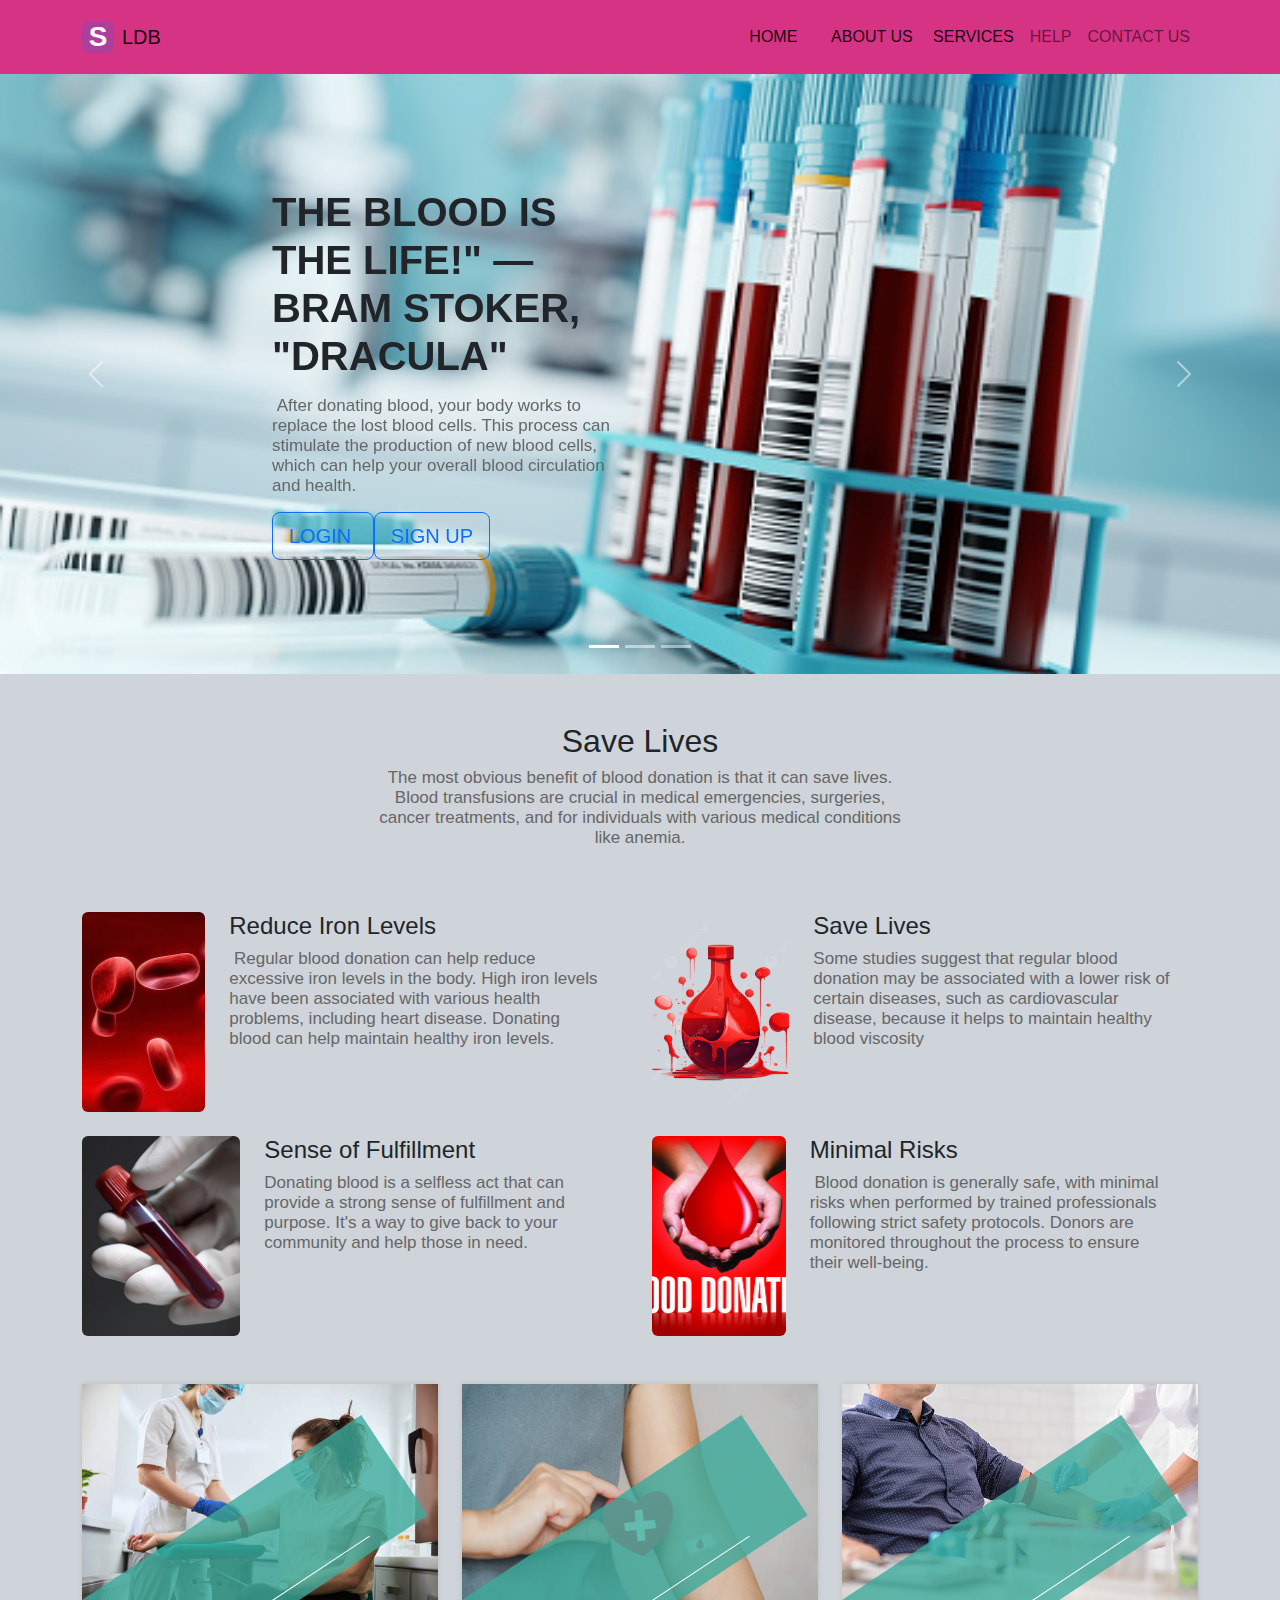
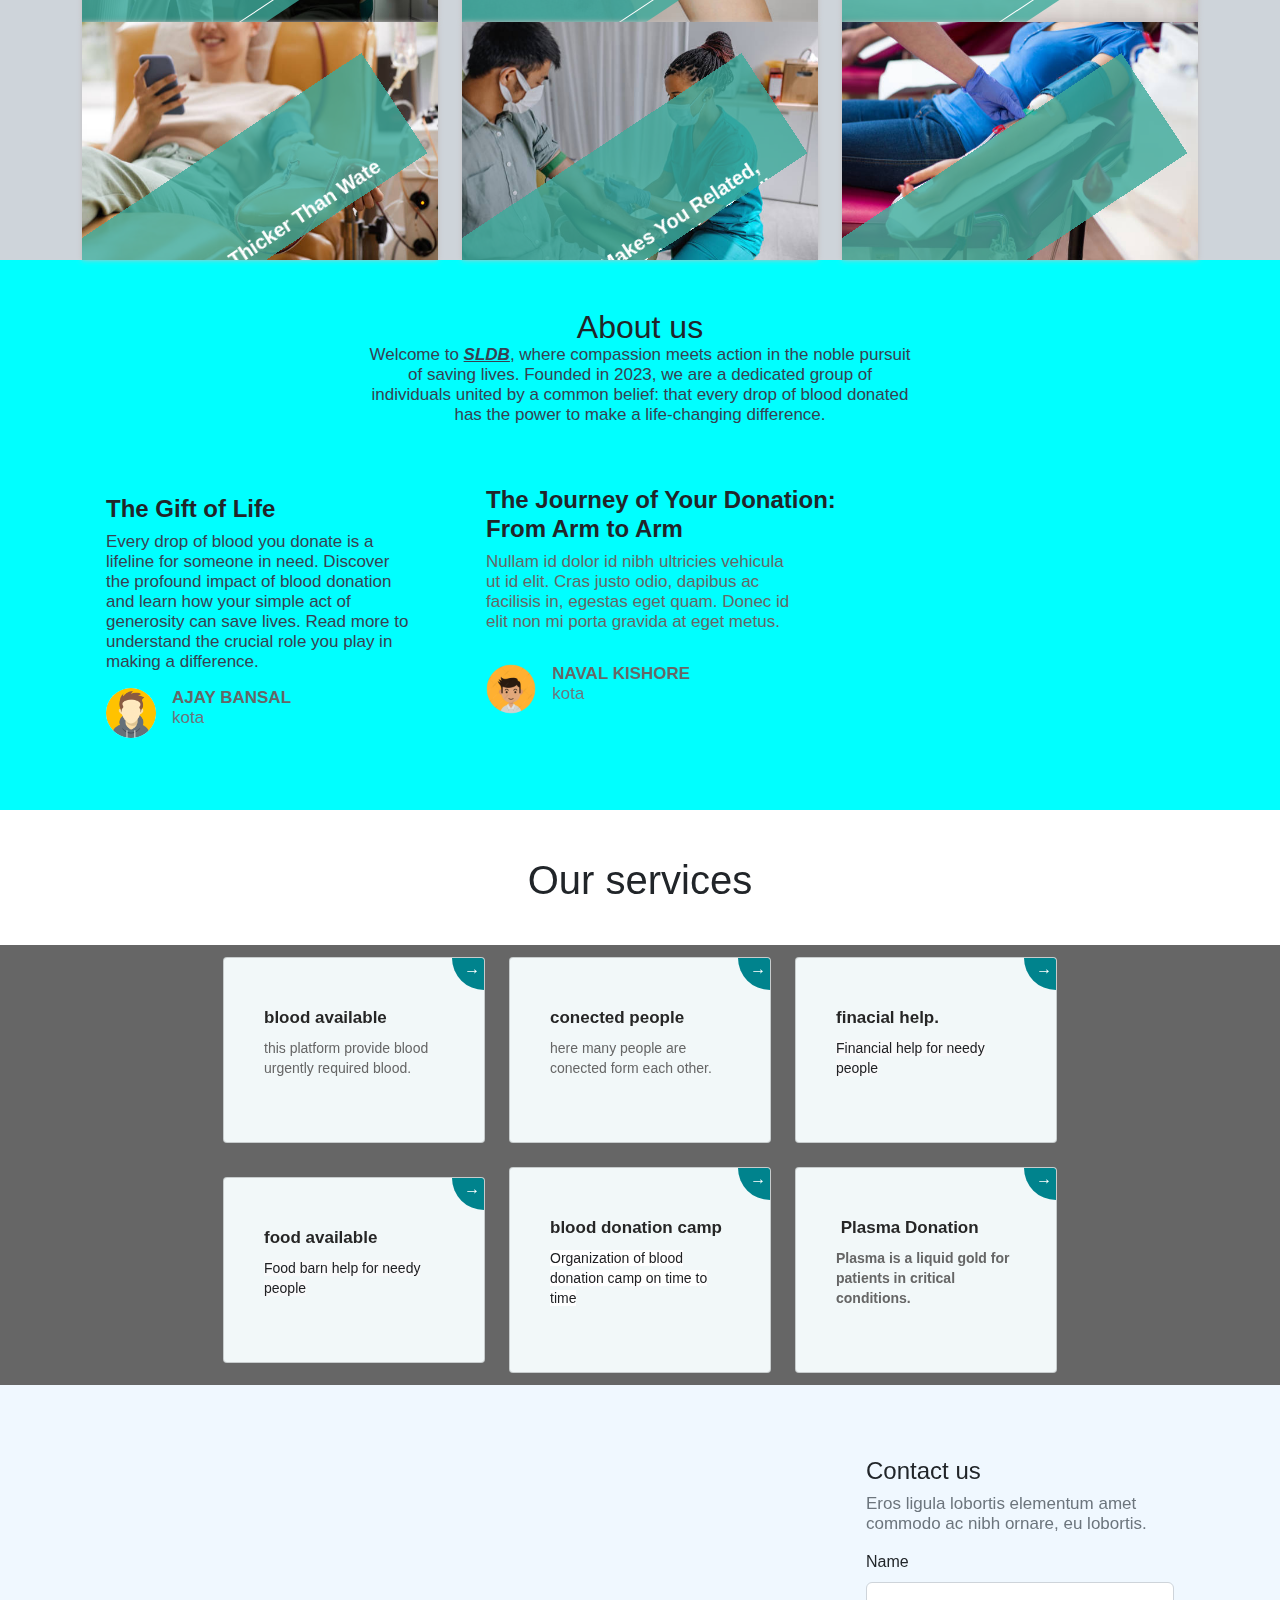
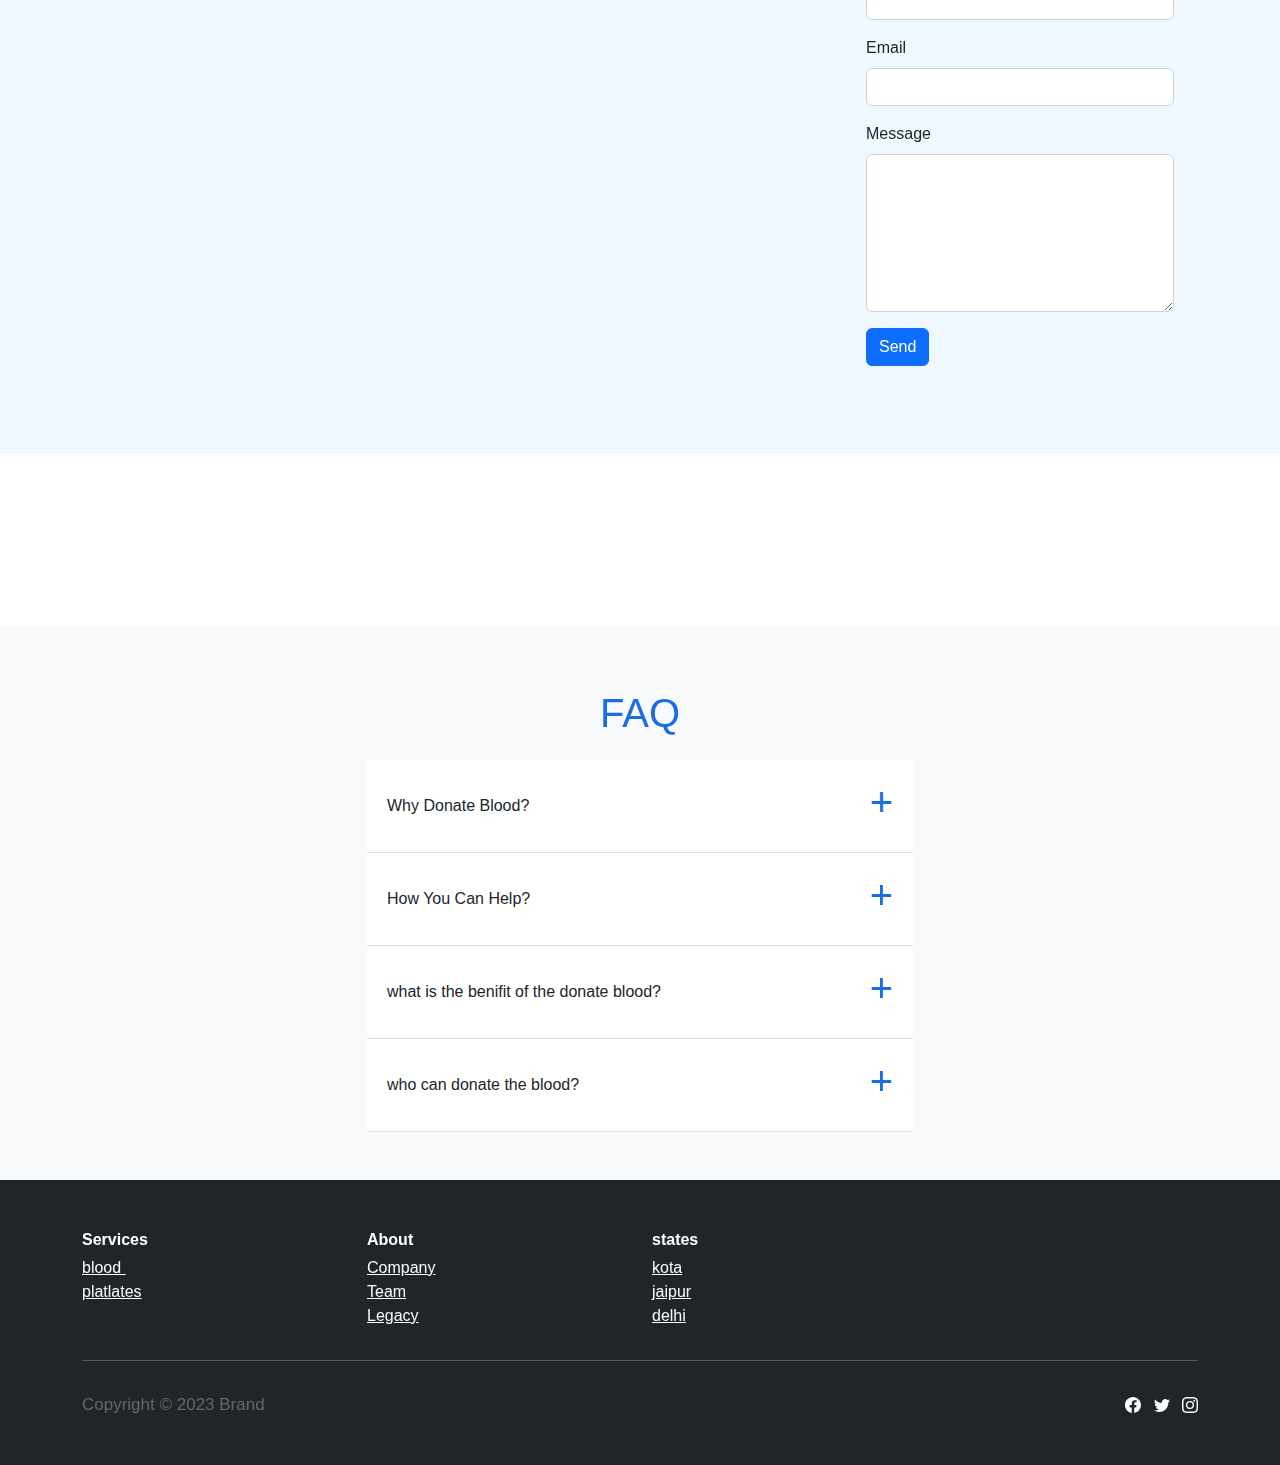
<file: index.html>
<!DOCTYPE html>
<html lang="en">

<head>
    <meta charset="utf-8">
    <meta name="viewport" content="width=device-width, initial-scale=1.0, shrink-to-fit=no">
    <title>Untitled</title>
    <link rel="stylesheet" href="assets/bootstrap/css/bootstrap.min.css">
    <link rel="stylesheet" href="assets/fonts/font-awesome.min.css">
    <link rel="stylesheet" href="assets/css/aos.min.css">
    <link rel="stylesheet" href="assets/css/accordion-faq-list.css">
    <link rel="stylesheet" href="assets/css/Bold-BS4-Cards-with-Hover-Effect-50-hover_effect_050.css">
    <link rel="stylesheet" href="assets/css/Bold-BS4-Cards-with-Hover-Effect-50.css">
    <link rel="stylesheet" href="assets/css/Bold-BS4-Cards-with-Hover-Effect-76-hover_effect_74.css">
    <link rel="stylesheet" href="assets/css/Bold-BS4-Cards-with-Hover-Effect-76.css">
    <link rel="stylesheet" href="assets/css/Hero-Carousel-images.css">
    <link rel="stylesheet" href="https://cdnjs.cloudflare.com/ajax/libs/OwlCarousel2/2.3.4/assets/owl.carousel.min.css">
    <link rel="stylesheet" href="assets/css/Incrementing-Animation.css">
    <link rel="stylesheet" href="assets/css/Navbar-Right-Links-icons.css">
    <link rel="stylesheet" href="assets/css/Articles-Badges-images.css">

    <link rel="stylesheet" href="Hover-cards.css">
   
    
    <link rel ="stylesheet" href ="style.css">
</head>

<body>
    <nav class="navbar navbar-light navbar-expand-md py-3">
        <div class="container"><a class="navbar-brand d-flex align-items-center" href="#"><span class="bs-icon-sm bs-icon-rounded bs-icon-primary-light fs-3 fw-bold text-light d-flex justify-content-center align-items-center me-2 bs-icon">S</span><span>LDB</span></a><button data-bs-toggle="collapse" class="navbar-toggler" data-bs-target="#navcol-2"><span class="visually-hidden">Toggle navigation</span><span class="navbar-toggler-icon"></span></button>
            <div class="collapse navbar-collapse" id="navcol-2">
                <ul class="navbar-nav ms-auto">
                    <li class="nav-item flex-row m-auto" data-bs-toggle="tooltip" data-bss-tooltip="" data-bs-placement="bottom"><a class="nav-link active d-md-flex align-items-md-start" href="index.html#carousel">&nbsp; &nbsp;HOME&nbsp; &nbsp;</a></li>
                    <li class="nav-item flex-row m-auto" data-bs-toggle="tooltip" data-bss-tooltip="" data-bs-placement="bottom"><a class="nav-link active d-md-flex align-items-md-start" href="index.html#about">&nbsp;ABOUT US&nbsp;</a></li>
                    <li class="nav-item flex-row"><a class="nav-link active d-md-flex align-items-md-start" href="index.html#our">SERVICES</a></li>
                    <li class="nav-item"><a class="nav-link" href="#">HELP</a></li>
                    <li class="nav-item"><a class="nav-link" href="index.html#contact">CONTACT US</a></li>
                </ul>
            </div>
        </div>
    </nav>
    <!--home page  nkjdjkh njkhj jkhkj kjbjkb -->
    <div class="carousel slide" data-bs-ride="carousel" id="carousel-1" style="height: 600px;">
        <div class="carousel-inner h-100">
            <div class="carousel-item active h-100"><img class="w-100 d-block position-absolute h-100 fit-cover" src="assets/img/blood3.jpg" alt="Slide Image" style="z-index: -1;">
                <div class="container d-flex flex-column justify-content-center h-100">
                    <div class="row">
                        <div class="col-md-6 col-xl-4 offset-md-2">
                            <div style="max-width: 350px;">
                                <h1 class="text-uppercase fw-bold">The blood is the life!" — Bram Stoker, "Dracula"</h1>
                                <p class="my-3">&nbsp;After donating blood, your body works to replace the lost blood cells. This process can stimulate the production of new blood cells, which can help your overall blood circulation and health.</p><a class="btn btn-outline-primary btn-lg" role="button" href="login.html">LOGIN&nbsp;</a><a class="btn btn-outline-primary btn-lg" role="button" href="signup.html">SIGN UP</a>
                            </div>
                        </div>
                    </div>
                </div>
            </div>
            <div class="carousel-item h-100"><img class="w-100 d-block position-absolute h-100 fit-cover" src="assets/img/blood4.jpg" alt="Slide Image" style="z-index: -1;">
                <div class="container d-flex flex-column justify-content-center h-100">
                    <div class="row">
                        <div class="col-md-6 col-xl-4 offset-md-2">
                            <div style="max-width: 350px;">
                                <h1 class="text-uppercase fw-bold">The blood is the life!" — Bram Stoker, "Dracula"</h1>
                                <p class="my-3">&nbsp;After donating blood, your body works to replace the lost blood cells. This process can stimulate the production of new blood cells, which can help your overall blood circulation and health.</p><a class="btn btn-outline-primary btn-lg" role="button" href="login.html">LOGIN&nbsp;</a><a class="btn btn-outline-primary btn-lg" role="button" href="signup.html">SIGN UP</a>
                            </div>
                        </div>
                    </div>
                </div>
            </div>
            <div class="carousel-item h-100"><img class="w-100 d-block position-absolute h-100 fit-cover" src="assets/img/blood2.jpg" alt="Slide Image" style="z-index: -1;">
                <div class="container d-flex flex-column justify-content-center h-100">
                    <div class="row">
                        <div class="col-md-6 col-xl-4 offset-md-2">
                            <div style="max-width: 350px;">
                                <h1 class="text-uppercase fw-bold">The blood is the life!" — Bram Stoker, "Dracula"</h1>
                                <p class="my-3">&nbsp;After donating blood, your body works to replace the lost blood cells. This process can stimulate the production of new blood cells, which can help your overall blood circulation and health.</p><a class="btn btn-outline-primary btn-lg" role="button" href="login.html">LOGIN&nbsp;</a><a class="btn btn-outline-primary btn-lg" role="button" href="signup.html">SIGN UP</a>
                            </div>
                        </div>
                    </div>
                </div>
            </div>
        </div>
        <div><a class="carousel-control-prev" href="#carousel-1" role="button" data-bs-slide="prev"><span class="carousel-control-prev-icon"></span><span class="visually-hidden">Previous</span></a><a class="carousel-control-next" href="#carousel-1" role="button" data-bs-slide="next"><span class="carousel-control-next-icon"></span><span class="visually-hidden">Next</span></a></div>
        <ol class="carousel-indicators">
            <li data-bs-target="#carousel-1" data-bs-slide-to="0" class="active"></li>
            <li data-bs-target="#carousel-1" data-bs-slide-to="1"></li>
            <li data-bs-target="#carousel-1" data-bs-slide-to="2"></li>
        </ol>
    </div>
    <div class="div">
    <div class="container py-4 py-xl-5">
        <div class="row mb-5">
            <div class="col-md-8 col-xl-6 text-center mx-auto">
                <h2>Save Lives</h2>
                <p>The most obvious benefit of blood donation is that it can save lives. Blood transfusions are crucial in medical emergencies, surgeries, cancer treatments, and for individuals with various medical conditions like anemia.</p>
            </div>
        </div>
        <div class="row gy-4 row-cols-1 row-cols-md-2">
            <div class="col">
                <div class="d-flex flex-column flex-lg-row">
                    <div class="w-100"><img class="rounded img-fluid d-block w-100 fit-cover" style="height: 200px;" src="assets/img/blood.jpg"></div>
                    <div class="py-4 py-lg-0 px-lg-4">
                        <h4>Reduce Iron Levels</h4>
                        <p>&nbsp;Regular blood donation can help reduce excessive iron levels in the body. High iron levels have been associated with various health problems, including heart disease. Donating blood can help maintain healthy iron levels.</p>
                    </div>
                </div>
            </div>
            <div class="col">
                <div class="d-flex flex-column flex-lg-row">
                    <div class="w-100"><img class="rounded img-fluid d-block w-100 fit-cover" style="height: 200px;" src="assets/img/BLODD9.png"></div>
                    <div class="py-4 py-lg-0 px-lg-4">
                        <h4>Save Lives</h4>
                        <p>Some studies suggest that regular blood donation may be associated with a lower risk of certain diseases, such as cardiovascular disease, because it helps to maintain healthy blood viscosity</p>
                    </div>
                </div>
            </div>
            <div class="col">
                <div class="d-flex flex-column flex-lg-row">
                    <div class="w-100"><img class="rounded img-fluid d-block w-100 fit-cover" style="height: 200px;" src="assets/img/BLOOD7.jpg"></div>
                    <div class="py-4 py-lg-0 px-lg-4">
                        <h4>Sense of Fulfillment</h4>
                        <p>Donating blood is a selfless act that can provide a strong sense of fulfillment and purpose. It's a way to give back to your community and help those in need.</p>
                    </div>
                </div>
            </div>
            <div class="col">
                <div class="d-flex flex-column flex-lg-row">
                    <div class="w-100"><img class="rounded img-fluid d-block w-100 fit-cover" style="height: 200px;" src="assets/img/6553556.jpg"></div>
                    <div class="py-4 py-lg-0 px-lg-4">
                        <h4>Minimal Risks</h4>
                        <p>&nbsp;Blood donation is generally safe, with minimal risks when performed by trained professionals following strict safety protocols. Donors are monitored throughout the process to ensure their well-being.</p>
                    </div>
                </div>
            </div>
        </div>
    </div>
</div><div class="ab">
    <div class="container">
        <div class="row">
            <div class="col-sm-6 col-md-4">
                <div class="box">
                    <div class="box-image"><img src="assets/img/d1.jpg" alt="Desmond"></div>
                    <div class="box-content">
                        <h4 class="title"></h4>
                        <p class="description">"The blood is the life!" — Bram Stoker, "Dracula"<br>.</p>
                    </div>
                </div>
            </div>
            <div class="col-sm-6 col-md-4">
                <div class="box">
                    <div class="box-image"><img src="assets/img/d2.jpg" alt="Desmond"></div>
                    <div class="box-content">
                        <h4 class="title"></h4>
                        <p class="description">"The bond that links your true family is not one of blood, but of respect and joy in each other's life</p>
                    </div>
                </div>
            </div>
            <div class="col-sm-6 col-md-4">
                <div class="box">
                    <div class="box-image"><img src="assets/img/d3.jpg" alt="Desmond"></div>
                    <div class="box-content">
                        <h4 class="title"></h4>
                        <p class="description">&nbsp;Blood makes you related, but loyalty makes you family</p>
                    </div>
                </div>
            </div>
        </div>
    </div>
    <div class="container">
        <div class="row">
            <div class="col-sm-6 col-md-4">
                <div class="box">
                    <div class="box-img"><img src="assets/img/d4.jpg" alt="Williamson"></div>
                    <div class="box-content">
                        <h4 class="title">Blood is thicker than wate</h4>
                        <p class="description">Lorem ipsum dolor sit amet, consectetur adipiscing elit. Vivamus vitae libero orci. Lorem ipsum dolor sit amet, consectetur adipiscing elit. Nunc sed vestibulum.</p>
                        <ul class="social-links">
                            <li><a href="#"><i class="fa fa-facebook"></i></a></li>
                            <li><a href="#"><i class="fa fa-google-plus"></i></a></li>
                            <li><a href="#"><i class="fa fa-linkedin"></i></a></li>
                        </ul>
                    </div>
                </div>
            </div>
            <div class="col-sm-6 col-md-4">
                <div class="box">
                    <div class="box-img"><img src="assets/img/d5.jpg" alt="Williamson"></div>
                    <div class="box-content">
                        <h4 class="title">"Blood makes you related, but loyalty makes you family</h4>
                        <p class="description">Lorem ipsum dolor sit amet, consectetur adipiscing elit. Vivamus vitae libero orci. Lorem ipsum dolor sit amet, consectetur adipiscing elit. Nunc sed vestibulum.</p>
                        <ul class="social-links">
                            <li><a href="#"><i class="fa fa-facebook"></i></a></li>
                            <li><a href="#"><i class="fa fa-twitter"></i></a></li>
                            <li><a href="#"><i class="fa fa-pinterest-p"></i></a></li>
                        </ul>
                    </div>
                </div>
            </div>
            <div class="col-sm-6 col-md-4">
                <div class="box">
                    <div class="box-img"><img src="assets/img/d6.jpg" alt="Williamson"></div>
                    <div class="box-content">
                        <h4 class="title"><br><br>Free Health Check<br><br>Free Health Check</h4>
                        <p class="description">Lorem ipsum dolor sit amet, consectetur adipiscing elit. Vivamus vitae libero orci. Lorem ipsum dolor sit amet, consectetur adipiscing elit. Nunc sed vestibulum.</p>
                        <ul class="social-links">
                            <li><a href="#"><i class="fa fa-facebook"></i></a></li>
                            <li><a href="#"><i class="fa fa-youtube"></i></a></li>
                            <li><a href="#"><i class="fa fa-linkedin"></i></a></li>
                        </ul>
                    </div>
                </div>
            </div>
        </div>
    </div>
</div>
<!--about ussjdkfjsdkjflksdjflksjdfjsdjflksdfj-->
<div class="aaac">
<div class="container py-4 py-xl-5 ">
    <div class="row mb-5">
        <div class="col-md-8 col-xl-6 text-center mx-auto" id="about">
            <h2>About us</h2>
            <p style="padding-bottom: 0px;margin-bottom: -35px;margin-top: -49px;"><br><br><span style="color: rgb(55, 65, 81);">Welcome to </span><strong><em><span style="text-decoration: underline; color: rgb(55, 65, 81);">SLDB</span></em></strong><span style="color: rgb(55, 65, 81);">, where compassion meets action in the noble pursuit of saving lives. Founded in 2023, we are a dedicated group of individuals united by a common belief: that every drop of blood donated has the power to make a life-changing difference.</span><br><br>&nbsp;</p>
        </div>
    </div>
    <div class="row gy-4 row-cols-1 row-cols-md-2 row-cols-xl-3">
        <div class="col">
            <div class="flex-row p-4">
                <h4 style="padding-top: 0px;margin-top: -7px;"><strong><span style="color: inherit;">The Gift of Life</span></strong></h4>
                <p><span style="color: rgb(55, 65, 81);">Every drop of blood you donate is a lifeline for someone in need. Discover the profound impact of blood donation and learn how your simple act of generosity can save lives. Read more to understand the crucial role you play in making a difference.</span></p>
                <div class="d-flex"><img class="rounded-circle flex-shrink-0 me-3 fit-cover" width="50" height="50" src="assets/img/img1.png">
                    <div>
                        <p class="fw-bold mb-0">AJAY BANSAL</p>
                        <p class="text-muted mb-0">kota</p>
                    </div>
                </div>
            </div>
        </div>
        <div class="col">
            <div class="flex-row p-4">
                <h4 style="padding-bottom: 0px;padding-right: 0px;margin-right: -48px;padding-top: 0px;margin-top: -16px;"><strong><span style="color: inherit;">The Journey of Your Donation: From Arm to Arm</span></strong></h4>
                <p>Nullam id dolor id nibh ultricies vehicula ut id elit. Cras justo odio, dapibus ac facilisis in, egestas eget quam. Donec id elit non mi porta gravida at eget metus.</p>
                <div class="d-flex pt-md-3" style="margin-bottom: 21px;padding-top: 47px;"><img class="rounded-circle flex-shrink-0 me-3 fit-cover" width="50" height="50" src="assets/img/img3.png">
                    <div>
                        <p class="fw-bold mb-0">NAVAL KISHORE</p>
                        <p class="text-muted mb-0">kota</p>
                    </div>
                </div>
            </div>
        </div>
        <div class="col">
            <div class="p-4" style="margin-top: -97px;">
                <div class="d-flex">
                    <div></div>
                </div>
            </div>
        </div>
    </div>
</div>
</div>
<!--asdgsadgagadkgadgadkhgagvcvjsfasdhgbadagbv-->
<h1 class="text-center" style="margin-top: 14px;padding-top: 32px;margin-bottom: 30px;padding-bottom: 11px;" >Our services</h1>
<div class="sss" id="our"> 

<div class="container bccc">
    <div class="card card1">
        <div class="card-body">
            <h3 class="card-title">blood available</h3>
            <p class="card-text small">this platform provide blood urgently required blood.&nbsp;</p>
            <div class="go-corner">
                <div class="go-arrow"><div class="go-arrow">→</div></div>
            </div>
        </div>
    </div>
    <div class="card card1">
        <div class="card-body">
            <h3 class="card-title">conected people</h3>
            <p class="card-text small">here many people are conected form each other.</p>
            <div class="go-corner">
                <div class="go-arrow"><div class="go-arrow">→</div></div>
            </div>
        </div>
    </div>
    <div class="card card1">
        <div class="card-body">
            <h3 class="card-title">finacial help.</h3>
            <p class="card-text small"><span style="color: rgb(32, 33, 36); background-color: rgb(248, 249, 250);">Financial help for needy people</span></p>
            <div class="go-corner">
                <div class="go-arrow"><div class="go-arrow">→</div></div>
            </div>
        </div>
    </div>
    <div class="card card1">
        <div class="card-body">
            <h3 class="card-title">food available</h3>
            <p class="card-text small"><span style="color: rgb(32, 33, 36); background-color: rgb(248, 249, 250);">Food barn help for needy people</span></p>
            <div class="go-corner">
                <div class="go-arrow"><div class="go-arrow">→</div></div>
            </div>
        </div>
    </div>
    <div class="card card1">
        <div class="card-body">
            <h3 class="card-title">blood donation camp</h3>
            <p class="card-text small"><span style="color: rgb(32, 33, 36); background-color: rgb(255, 255, 255);">Organization of blood donation camp on time to time</span></p>
            <div class="go-corner">
                <div class="go-arrow"><div class="go-arrow">→</div></div>
            </div>
        </div>
    </div>
    <div class="card card1">
        <div class="card-body">
            <h3 class="card-title"><strong><span style="color: inherit;">&nbsp;Plasma Donation</span></strong></h3>
            <p class="card-text small"><strong><span style="color: var(--tw-prose-bold);">Plasma is a liquid gold for patients in critical conditions.</span></strong></p>
            <div class="go-corner">
                <div class="go-arrow"><div class="go-arrow">→</div></div>
            </div>
        </div>
    </div>
</div>
</div>
<!--jagdfasdgaduyfasdyfadsghgsdhghdggjhgdsjgadjgjss-->
<div class="aad" id="contact">
    <section class="py-4 py-xl-5 aa">
        <div class="container">
            <div class="row">
                <div class="col"><iframe allowfullscreen="" frameborder="0" src="https://cdn.bootstrapstudio.io/placeholders/map.html" width="100%" height="100%"></iframe></div>
                <div class="col-md-6 col-xl-4">
                    <div>
                        <form class="p-3 p-xl-4" method="post">
                            <h4>Contact us</h4>
                            <p class="text-muted">Eros ligula lobortis elementum amet commodo ac nibh ornare, eu lobortis.</p>
                            <div class="mb-3"><label class="form-label" for="name">Name</label><input class="form-control" type="text" id="name" name="name"></div>
                            <div class="mb-3"><label class="form-label" for="email">Email</label><input class="form-control" type="email" id="email" name="email"></div>
                            <div class="mb-3"><label class="form-label" for="message">Message</label><textarea class="form-control" id="message" name="message" rows="6"></textarea></div>
                            <div class="mb-3"><button class="btn btn-primary" type="submit">Send </button></div>
                        </form>
                    </div>
                </div>
            </div>
        </div>
    </section>
</div>
    <section data-aos="fade-up" data-aos-duration="400" data-aos-once="true" class="font-dark">
        <div class="container">
            <div class="row row-cols-1 row-cols-sm-1 row-cols-md-2 row-cols-lg-4 row-cols-xl-4 row-cols-xxl-4" data-aos="fade-up" data-aos-duration="800" data-aos-delay="150" data-aos-once="true" style="padding-top: 20px;padding-bottom: 40px;">
                <div class="col">
                    <div><span class="Justify-Flex-Center purecounter counter-font count plus" data-purecounter-start="0" data-purecounter-end="20" data-purecounter-duration="2">20</span>
                        <p class="text-center text-uppercase">states</p>
                    </div>
                </div>
                <div class="col">
                    <div><span class="Justify-Flex-Center purecounter counter-font plus" data-purecounter-start="0" data-purecounter-end="450" data-purecounter-duration="1">450</span>
                        <p class="text-center text-uppercase">TECHNICIANS</p>
                    </div>
                </div>
                <div class="col">
                    <div><span class="Justify-Flex-Center purecounter counter-font plus-k" data-purecounter-start="0" data-purecounter-end="23" data-purecounter-duration="1">23</span>
                        <p class="text-center text-uppercase">service calls COMPLETED</p>
                    </div>
                </div>
                <div class="col">
                    <div><span class="Justify-Flex-Center purecounter counter-font plus" data-purecounter-start="0" data-purecounter-end="275" data-purecounter-duration="1">275</span>
                        <p class="text-center text-uppercase">PROJECTS COMPLETED</p>
                    </div>
                </div>
            </div>
        </div>
    </section>
    <section class="py-5 bg-light">
        <h1 class="text-center text-success" style="padding-top: 15px;padding-bottom: 15px;color: #1b6ce5!important;">FAQ</h1>
        <div class="container">
            <div class="row">
                <div class="col-md-6 offset-md-3">
                    <div id="faqlist" class="accordion accordion-flush">
                        <div class="accordion-item">
                            <h2 class="accordion-header"><button class="btn accordion-button collapsed" type="button" data-bs-toggle="collapse" data-bs-target="#content-accordion-1">Why Donate Blood?</button></h2>
                            <div id="content-accordion-1" class="accordion-collapse collapse" data-bs-parent="#faqlist">
                                <p class="accordion-body"> Lorem Ipsum is simply dummy text of the printing and typesetting industry. Lorem Ipsum has been the industry's standard dummy text ever since the 1500s.</p>
                            </div>
                        </div>
                        <div class="accordion-item">
                            <h2 class="accordion-header"><button class="btn accordion-button collapsed" type="button" data-bs-toggle="collapse" data-bs-target="#content-accordion-2">How You Can Help?</button></h2>
                            <div id="content-accordion-2" class="accordion-collapse collapse" data-bs-parent="#faqlist">
                                <p class="accordion-body"> Lorem Ipsum is simply dummy text of the printing and typesetting industry. Lorem Ipsum has been the industry's standard dummy text ever since the 1500s.</p>
                            </div>
                        </div>
                        <div class="accordion-item">
                            <h2 class="accordion-header"><button class="btn accordion-button collapsed" type="button" data-bs-toggle="collapse" data-bs-target="#content-accordion-3">what is the benifit of the donate blood?</button></h2>
                            <div id="content-accordion-3" class="accordion-collapse collapse" data-bs-parent="#faqlist">
                                <p class="accordion-body"> Lorem Ipsum is simply dummy text of the printing and typesetting industry. Lorem Ipsum has been the industry's standard dummy text ever since the 1500s.</p>
                            </div>
                        </div>
                        <div class="accordion-item">
                            <h2 class="accordion-header"><button class="btn accordion-button collapsed" type="button" data-bs-toggle="collapse" data-bs-target="#content-accordion-4">who can donate the blood?</button></h2>
                            <div id="content-accordion-4" class="accordion-collapse collapse" data-bs-parent="#faqlist">
                                <p class="accordion-body"> Lorem Ipsum is simply dummy text of the printing and typesetting industry. Lorem Ipsum has been the industry's standard dummy text ever since the 1500s.</p>
                            </div>
                        </div>
                        <div class="accordion-item">
                            <div id="content-accordion-5" class="accordion-collapse collapse" data-bs-parent="#faqlist">
                                <p class="accordion-body"> Lorem Ipsum is simply dummy text of the printing and typesetting industry. Lorem Ipsum has been the industry's standard dummy text ever since the 1500s.</p>
                            </div>
                        </div>
                    </div>
                </div>
            </div>
        </div>
    </section>
    <footer class="text-white bg-dark">
        <div class="container py-4 py-lg-5">
            <div class="row justify-content-center">
                <div class="col-sm-4 col-md-3 text-center text-lg-start d-flex flex-column">
                    <h3 class="fs-6 text-white">Services</h3>
                    <ul class="list-unstyled">
                        <li><a class="link-light" href="#">blood&nbsp;</a></li>
                        <li><a class="link-light" href="#">platlates</a></li>
                        <li><a class="link-light" href="#"></a></li>
                    </ul>
                </div>
                <div class="col-sm-4 col-md-3 text-center text-lg-start d-flex flex-column">
                    <h3 class="fs-6 text-white">About</h3>
                    <ul class="list-unstyled">
                        <li><a class="link-light" href="#">Company</a></li>
                        <li><a class="link-light" href="#">Team</a></li>
                        <li><a class="link-light" href="#">Legacy</a></li>
                    </ul>
                </div>
                <div class="col-sm-4 col-md-3 text-center text-lg-start d-flex flex-column">
                    <h3 class="fs-6 text-white">states</h3>
                    <ul class="list-unstyled">
                        <li><a class="link-light" href="#">kota</a></li>
                        <li><a class="link-light" href="#">jaipur</a></li>
                        <li><a class="link-light" href="#">delhi</a></li>
                    </ul>
                </div>
                <div class="col-lg-3 text-center text-lg-start d-flex flex-column align-items-center order-first align-items-lg-start order-lg-last">
                    <div class="fw-bold d-flex align-items-center mb-2"></div>
                </div>
            </div>
            <hr>
            <div class="d-flex justify-content-between align-items-center pt-3">
                <p class="mb-0">Copyright © 2023 Brand</p>
                <ul class="list-inline mb-0">
                    <li class="list-inline-item"><svg xmlns="http://www.w3.org/2000/svg" width="1em" height="1em" fill="currentColor" viewBox="0 0 16 16" class="bi bi-facebook">
                            <path d="M16 8.049c0-4.446-3.582-8.05-8-8.05C3.58 0-.002 3.603-.002 8.05c0 4.017 2.926 7.347 6.75 7.951v-5.625h-2.03V8.05H6.75V6.275c0-2.017 1.195-3.131 3.022-3.131.876 0 1.791.157 1.791.157v1.98h-1.009c-.993 0-1.303.621-1.303 1.258v1.51h2.218l-.354 2.326H9.25V16c3.824-.604 6.75-3.934 6.75-7.951z"></path>
                        </svg></li>
                    <li class="list-inline-item"><svg xmlns="http://www.w3.org/2000/svg" width="1em" height="1em" fill="currentColor" viewBox="0 0 16 16" class="bi bi-twitter">
                            <path d="M5.026 15c6.038 0 9.341-5.003 9.341-9.334 0-.14 0-.282-.006-.422A6.685 6.685 0 0 0 16 3.542a6.658 6.658 0 0 1-1.889.518 3.301 3.301 0 0 0 1.447-1.817 6.533 6.533 0 0 1-2.087.793A3.286 3.286 0 0 0 7.875 6.03a9.325 9.325 0 0 1-6.767-3.429 3.289 3.289 0 0 0 1.018 4.382A3.323 3.323 0 0 1 .64 6.575v.045a3.288 3.288 0 0 0 2.632 3.218 3.203 3.203 0 0 1-.865.115 3.23 3.23 0 0 1-.614-.057 3.283 3.283 0 0 0 3.067 2.277A6.588 6.588 0 0 1 .78 13.58a6.32 6.32 0 0 1-.78-.045A9.344 9.344 0 0 0 5.026 15z"></path>
                        </svg></li>
                    <li class="list-inline-item"><svg xmlns="http://www.w3.org/2000/svg" width="1em" height="1em" fill="currentColor" viewBox="0 0 16 16" class="bi bi-instagram">
                            <path d="M8 0C5.829 0 5.556.01 4.703.048 3.85.088 3.269.222 2.76.42a3.917 3.917 0 0 0-1.417.923A3.927 3.927 0 0 0 .42 2.76C.222 3.268.087 3.85.048 4.7.01 5.555 0 5.827 0 8.001c0 2.172.01 2.444.048 3.297.04.852.174 1.433.372 1.942.205.526.478.972.923 1.417.444.445.89.719 1.416.923.51.198 1.09.333 1.942.372C5.555 15.99 5.827 16 8 16s2.444-.01 3.298-.048c.851-.04 1.434-.174 1.943-.372a3.916 3.916 0 0 0 1.416-.923c.445-.445.718-.891.923-1.417.197-.509.332-1.09.372-1.942C15.99 10.445 16 10.173 16 8s-.01-2.445-.048-3.299c-.04-.851-.175-1.433-.372-1.941a3.926 3.926 0 0 0-.923-1.417A3.911 3.911 0 0 0 13.24.42c-.51-.198-1.092-.333-1.943-.372C10.443.01 10.172 0 7.998 0h.003zm-.717 1.442h.718c2.136 0 2.389.007 3.232.046.78.035 1.204.166 1.486.275.373.145.64.319.92.599.28.28.453.546.598.92.11.281.24.705.275 1.485.039.843.047 1.096.047 3.231s-.008 2.389-.047 3.232c-.035.78-.166 1.203-.275 1.485a2.47 2.47 0 0 1-.599.919c-.28.28-.546.453-.92.598-.28.11-.704.24-1.485.276-.843.038-1.096.047-3.232.047s-2.39-.009-3.233-.047c-.78-.036-1.203-.166-1.485-.276a2.478 2.478 0 0 1-.92-.598 2.48 2.48 0 0 1-.6-.92c-.109-.281-.24-.705-.275-1.485-.038-.843-.046-1.096-.046-3.233 0-2.136.008-2.388.046-3.231.036-.78.166-1.204.276-1.486.145-.373.319-.64.599-.92.28-.28.546-.453.92-.598.282-.11.705-.24 1.485-.276.738-.034 1.024-.044 2.515-.045v.002zm4.988 1.328a.96.96 0 1 0 0 1.92.96.96 0 0 0 0-1.92zm-4.27 1.122a4.109 4.109 0 1 0 0 8.217 4.109 4.109 0 0 0 0-8.217zm0 1.441a2.667 2.667 0 1 1 0 5.334 2.667 2.667 0 0 1 0-5.334z"></path>
                        </svg></li>
                </ul>
            </div>
        </div>
    </footer>
    <h2 class="accordion-header"></h2>
    <script src="assets/bootstrap/js/bootstrap.min.js"></script>
    <script src="assets/js/aos.min.js"></script>
    <script src="assets/js/bs-init.js"></script>
    <script src="https://cdnjs.cloudflare.com/ajax/libs/jquery/3.3.1/jquery.min.js" type="module"></script>
    <script src="https://cdnjs.cloudflare.com/ajax/libs/OwlCarousel2/2.3.4/owl.carousel.min.js"></script>
    <script src="assets/js/Incrementing-Animation-Counter.js"></script>
    <script src="assets/bootstrap/js/bootstrap.min.js"></script>
</body>

</html>
</file>
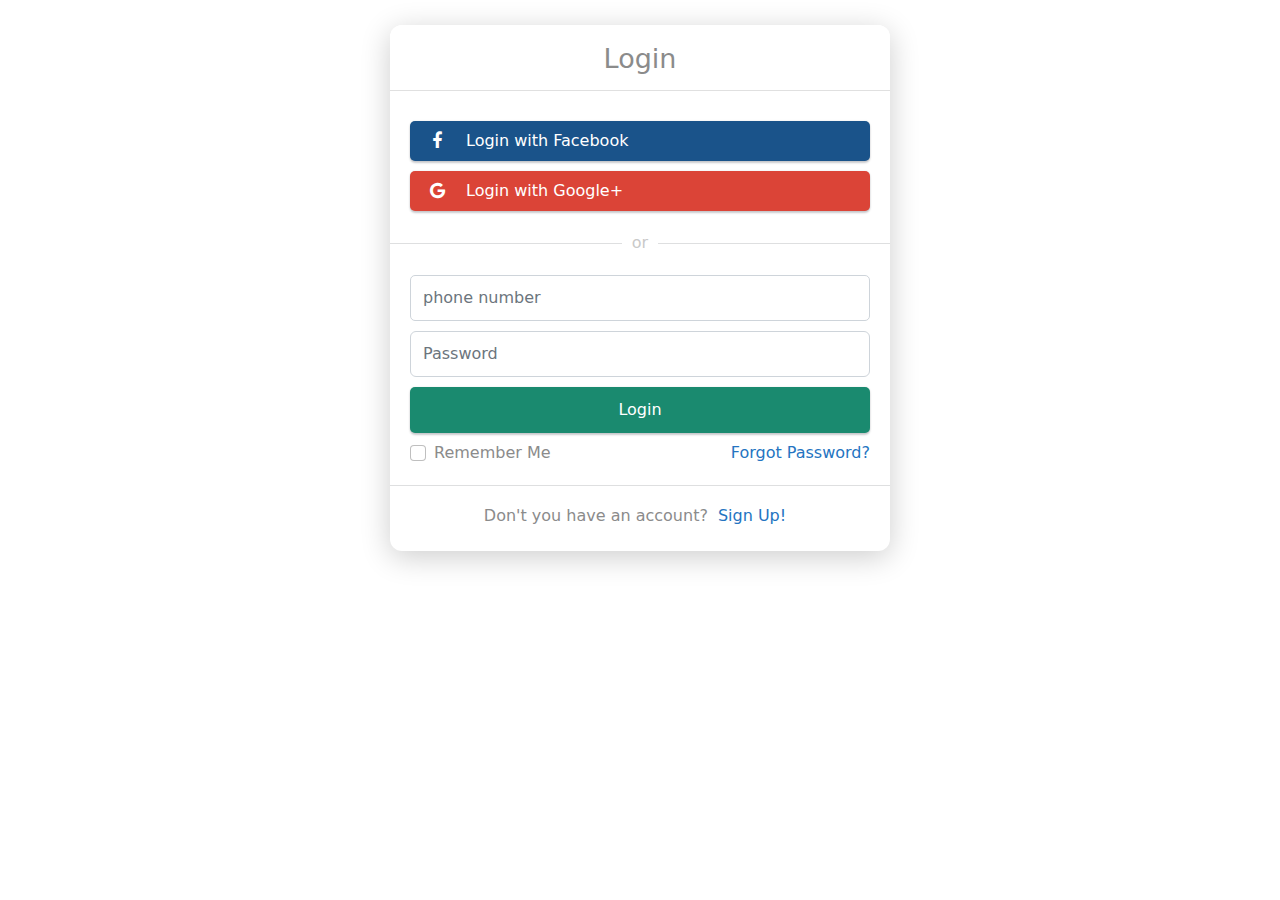
<file: login.html>
<!DOCTYPE html>
<html lang="en">

<head>
    <meta charset="utf-8">
    <meta name="viewport" content="width=device-width, initial-scale=1.0, shrink-to-fit=no">
    <title>Untitled</title>
    <link rel="stylesheet" href="assets/bootstrap/css/bootstrap.min.css">
    <link rel="stylesheet" href="assets/fonts/font-awesome.min.css">
    <link rel="stylesheet" href="assets/css/Login-Box-En-login-box-en.css">
</head>

<body>
    <div class="d-flex flex-column justify-content-center" id="login-box">
        <div class="login-box-header">
            <h4 style="color: rgb(139,139,139);margin-bottom: 0px;font-weight: 400;font-size: 27px;">Login</h4>
        </div>
        <div class="login-box-content">
            <div class="fb-login box-shadow"><a class="d-flex flex-row align-items-center social-login-link" href="#"><i class="fa fa-facebook" style="margin-left: 0px;padding-right: 20px;padding-left: 22px;width: 56px;"></i>Login with Facebook</a></div>
            <div class="gp-login box-shadow"><a class="d-flex flex-row align-items-center social-login-link" style="margin-bottom: 10px;" href="#"><i class="fa fa-google" style="color: rgb(255,255,255);width: 56px;"></i>Login with Google+</a></div>
        </div>
        <div class="d-flex flex-row align-items-center login-box-seperator-container">
            <div class="login-box-seperator"></div>
            <div class="login-box-seperator-text">
                <p style="margin-bottom: 0px;padding-left: 10px;padding-right: 10px;font-weight: 400;color: rgb(201,201,201);">or</p>
            </div>
            <div class="login-box-seperator"></div>
        </div>
        <div class="email-login" style="background-color: #ffffff;"><input type="number" class="email-imput form-control" style="margin-top: 10px;" required="" placeholder="phone number" minlength="6"><input type="password" class="password-input form-control" style="margin-top: 10px;" required="" placeholder="Password" minlength="6"></div>
        <div class="submit-row" style="margin-bottom: 8px;padding-top: 0px;"><button class="btn btn-primary d-block box-shadow w-100" id="submit-id-submit" type="submit">Login</button>
            <div class="d-flex justify-content-between">
                <div class="form-check form-check-inline" id="form-check-rememberMe"><input class="form-check-input" type="checkbox" id="formCheck-1" for="remember" style="cursor: pointer;" name="check"><label class="form-check-label" for="formCheck-1"><span class="label-text">Remember Me</span></label></div><a id="forgot-password-link" href="#">Forgot Password?</a>
            </div>
        </div>
        <div id="login-box-footer" style="padding: 10px 20px;padding-bottom: 23px;padding-top: 18px;">
            <p style="margin-bottom: 0px;">Don't you have an account?<a id="register-link" href="signup.html">Sign Up!</a></p>
        </div>
    </div>
    <script src="assets/bootstrap/js/bootstrap.min.js"></script>
</body>

</html>
</file>
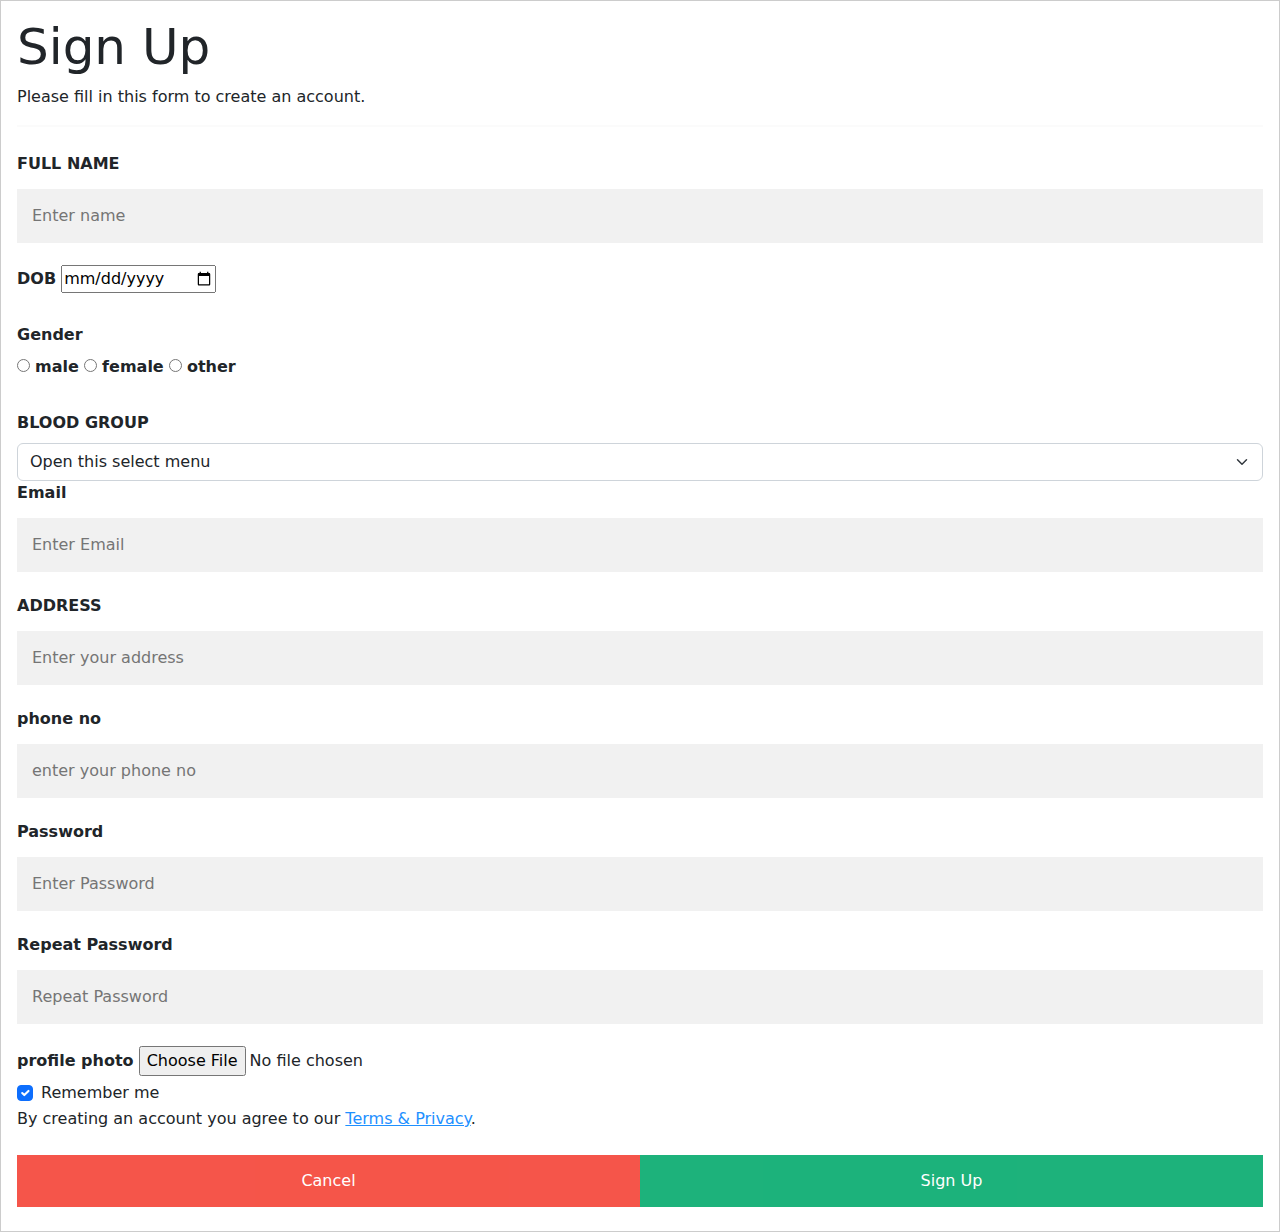
<file: signup.html>
<!DOCTYPE html>
<html lang="en">

<head>
    <meta charset="utf-8">
    <meta name="viewport" content="width=device-width, initial-scale=1.0, shrink-to-fit=no">
    <title>Untitled</title>
    <link rel="stylesheet" href="assets/bootstrap/css/bootstrap.min.css">
    <link rel="stylesheet" href="assets/css/Sign-Up-Form---Gabriela-Carvalho.css">
</head>

<body>
    <form action="/action_page.php">
        <div class="gc004-container">
            <h1>Sign Up</h1>
            <p>Please fill in this form to create an account.</p>
            <hr>
            <label class="form-label fw-bold" for="name">FULL NAME</label>
            <input type="text" placeholder="Enter name" name="name" required="">
            <label class="form-label fw-bold" for="date of birth">DOB</label>
            <input type="date" placeholder="Enter your date of birth" name="dob" required=""><br><br>
            <label class="form-label fw-bold" for="gender">Gender</label><br>
            <input type="radio" placeholder="Enter Email" name="gender" required="">
            <label class="form-label fw-bold" for="gender">male</label>
            <input type="radio" placeholder="Enter Email" name="gender" required="">
            <label class="form-label fw-bold" for="gender">female</label>
            <input type="radio" placeholder="Enter Email" name="gender" required="">
            <label class="form-label fw-bold" for="gender">other</label><BR><BR>
            <label class="form-label fw-bold" for="name">BLOOD GROUP</label>
            <select class="form-select" aria-label="Default select example">
                <option selected>Open this select menu</option>
                <option value="1">A+</option>
                <option value="2">B+</option>
                <option value="3">AB+</option>
                <option value="4">O+</option>
                <option value="5">A-</option>
                <option value="6">B-</option>
                <option value="7">AB-</option>

              </select>
            <label class="form-label fw-bold" for="email">Email</label>
            <input type="text" placeholder="Enter Email" name="email" required="">
            <label class="form-label fw-bold" for="ADDRESS">ADDRESS</label>
            <input type="text" placeholder="Enter your address" name="Address" required="">
            <label class="form-label fw-bold" for="number">phone no</label>
            <input type="text" placeholder="enter your phone no" name="number" required="">

            <label class="form-label fw-bold" for="psw">Password</label>
            <input type="password" placeholder="Enter Password" name="psw" required="">
            <label class="form-label fw-bold" for="email">Repeat Password</label>
            <input type="password" placeholder="Repeat Password" name="psw-repeat" required="">
            <label class="form-label fw-bold" for="email">profile photo</label>
            <input type="file" placeholder="Enter Email" name="file" required="">
            <div class="form-check"><input class="form-check-input" type="checkbox" id="formCheck-1" checked="checked" name="remember" style="margin-bottom: 15px;"><label class="form-check-label" for="formCheck-1">Remember me</label></div>
            <p>By creating an account you agree to our&nbsp;<a class="gc004-dodgerblue" href="#">Terms &amp; Privacy</a>.</p>
            <div class="gc-clearfix"><button class="gc-cancelbtn" type="button">Cancel</button><button class="gc-signupbtn" type="submit">Sign Up</button></div>
        </div>
    </form>
    <script src="assets/bootstrap/js/bootstrap.min.js"></script>
</body>

</html>
</file>
<file: assets/css/accordion-faq-list.css>
.accordion collapse {
  border: 0;
}

.accordion-button:focus {
  box-shadow: none;
  border: none;
}

.accordion-button:not(.collapsed) {
  background: none;
  color: #ff9800;
  box-shadow: none;
  border-bottom: none;
}

.accordion-button::after {
  width: auto;
  height: auto;
  content: "+";
  font-size: 40px;
  background-image: none;
  font-weight: 100;
  color: #1b6ce5;
  transform: translateY(-4px);
}

.accordion-button:not(.collapsed)::after {
  width: auto;
  height: auto;
  background-image: none;
  content: "-";
  font-size: 48px;
  transform: translate(-5px, -4px);
  transform: rotate(0deg);
}
</file>
<file: assets/css/Bold-BS4-Cards-with-Hover-Effect-50-hover_effect_050.css>
.box {
  position: relative;
  perspective: 1000px;
}

.box .box-img {
  transform: rotateY(0);
  transition: all 0.50s ease-in-out 0s;
}

.box:hover .box-img {
  transform: rotateY(-90deg);
}

.box .box-img img {
  width: 100%;
  height: auto;
}

.box .box-content {
  width: 100%;
  height: 100%;
  position: absolute;
  top: 0;
  left: 0;
  padding: 60px 20px;
  text-align: center;
  background: rgba(0,0,0,0.7);
  transform: rotateY(90deg);
  transition: all 0.50s ease-in-out 0s;
}

.box:hover .box-content {
  transform: rotateY(0);
}

.box .title {
  font-size: 20px;
  color: #fff;
  text-transform: uppercase;
}

.box .description {
  font-size: 14px;
  line-height: 24px;
  color: #fff;
}

.box .title:after, .box .description:after {
  content: "";
  width: 80%;
  display: block;
  border-bottom: 1px solid #fff;
  margin: 15px auto;
}

.box .social-links {
  margin: 0;
  padding: 0;
  list-style: none;
}

.box .social-links li {
  display: inline-block;
  margin: 0 10px;
}

.box .social-links li a {
  font-size: 20px;
  color: #a6a6a6;
}

.box .social-links li a:hover {
  text-decoration: none;
  color: #fff;
}

@media only screen and (max-width: 990px) {
  .box {
    margin-bottom: 20px;
  }
}

@media only screen and (max-width: 479px) {
  .box .box-content {
    padding: 20px;
  }
}
</file>
<file: assets/css/Bold-BS4-Cards-with-Hover-Effect-50.css>
.box {
  position: relative;
  perspective: 1000px;
}

.box .box-img {
  transform: rotateY(0);
  transition: all 0.50s ease-in-out 0s;
}

.box:hover .box-img {
  transform: rotateY(-90deg);
}

.box .box-img img {
  width: 100%;
  height: auto;
}

.box .box-content {
  width: 100%;
  height: 100%;
  position: absolute;
  top: 0;
  left: 0;
  padding: 60px 20px;
  text-align: center;
  background: rgba(0,0,0,0.7);
  transform: rotateY(90deg);
  transition: all 0.50s ease-in-out 0s;
}

.box:hover .box-content {
  transform: rotateY(0);
}

.box .title {
  font-size: 20px;
  color: #fff;
  text-transform: uppercase;
}

.box .description {
  font-size: 14px;
  line-height: 24px;
  color: #fff;
}

.box .title:after, .box .description:after {
  content: "";
  width: 80%;
  display: block;
  border-bottom: 1px solid #fff;
  margin: 15px auto;
}

.box .social-links {
  margin: 0;
  padding: 0;
  list-style: none;
}

.box .social-links li {
  display: inline-block;
  margin: 0 10px;
}

.box .social-links li a {
  font-size: 20px;
  color: #a6a6a6;
}

.box .social-links li a:hover {
  text-decoration: none;
  color: #fff;
}

@media only screen and (max-width: 990px) {
  .box {
    margin-bottom: 20px;
  }
}

@media only screen and (max-width: 479px) {
  .box .box-content {
    padding: 20px;
  }
}
</file>
<file: assets/css/Bold-BS4-Cards-with-Hover-Effect-76-hover_effect_74.css>
.box {
  box-shadow: 0 0 5px #c2bdbd;
  overflow: hidden;
  text-align: center;
  position: relative;
}

.box .box-image {
  position: relative;
}

.box .box-image img {
  width: 100%;
  height: auto;
}

.box .box-image:before, .box .box-image:after {
  content: "";
  width: 170%;
  height: 190%;
  background: rgba(73, 197, 182, 0.5);
  position: absolute;
  transition: all 0.3s ease-in-out 0.6s;
}

.box .box-image:before {
  top: 0;
  left: -67px;
  transform: rotate(56.5deg) translateX(-70%);
  transform-origin: 70% 0 0;
}

.box:hover .box-image:before {
  transform: rotate(56.5deg) translateX(-30%);
}

.box .box-image:after {
  bottom: 0;
  right: -46px;
  transform: rotate(56.5deg) translateX(111%);
  transform-origin: 50% 51% 0;
}

.box:hover .box-image:after {
  transform: rotate(56.5deg) translateX(71%);
}

.box .box-content {
  width: 100%;
  height: 0;
  background: rgba(60, 170, 155, 0.8);
  position: absolute;
  top: 0;
  left: 0;
  overflow: hidden;
  transform: rotate(-33.5deg) translate(-74px, 200px);
  transform-origin: 0 100% 0;
  transition: all 0.4s ease-in-out 0s;
}

.box:hover .box-content {
  height: 70%;
  top: 15%;
  transform: rotate(0deg) translate(0px, 0px);
  transition: all 0.4s ease-in-out 0.9s;
}

.box .title {
  font-size: 20px;
  font-weight: 700;
  color: #fff;
  padding: 10px;
  margin: 20px 0 0;
  text-transform: capitalize;
}

.box .description {
  font-size: 12px;
  font-style: italic;
  color: #fff;
  padding: 10px 20px 10px;
}

@media only screen and (max-width: 990px) {
  .box {
    margin-bottom: 30px;
  }
}

@media only screen and (min-width: 600px) and (max-width: 767px) {
  .box .box-content {
    transform: rotate(-33.5deg) translate(-144px, 390px);
  }
}

@media only screen and (min-width: 481px) and (max-width: 599px) {
  .box .box-content {
    transform: rotate(-33.5deg) translate(-155px, 330px);
  }
}

@media only screen and (max-width: 480px) {
  .box .box-content {
    transform: rotate(-33.5deg) translate(-95px, 250px);
  }
}

@media only screen and (max-width: 479px) {
  .box .box-image:before {
    left: -57px;
  }
}

@media only screen and (max-width: 479px) {
  .box .title {
    margin: 10px 0 0 0;
    padding: 0 10px;
  }
}

@media only screen and (max-width: 359px) {
  .box .box-image:before {
    left: -40px;
  }
}
</file>
<file: assets/css/Bold-BS4-Cards-with-Hover-Effect-76.css>
.box {
  box-shadow: 0 0 5px #c2bdbd;
  overflow: hidden;
  text-align: center;
  position: relative;
}

.box .box-image {
  position: relative;
}

.box .box-image img {
  width: 100%;
  height: auto;
}

.box .box-image:before, .box .box-image:after {
  content: "";
  width: 170%;
  height: 190%;
  background: rgba(73, 197, 182, 0.5);
  position: absolute;
  transition: all 0.3s ease-in-out 0.6s;
}

.box .box-image:before {
  top: 0;
  left: -67px;
  transform: rotate(56.5deg) translateX(-70%);
  transform-origin: 70% 0 0;
}

.box:hover .box-image:before {
  transform: rotate(56.5deg) translateX(-30%);
}

.box .box-image:after {
  bottom: 0;
  right: -46px;
  transform: rotate(56.5deg) translateX(111%);
  transform-origin: 50% 51% 0;
}

.box:hover .box-image:after {
  transform: rotate(56.5deg) translateX(71%);
}

.box .box-content {
  width: 100%;
  height: 0;
  background: rgba(60, 170, 155, 0.8);
  position: absolute;
  top: 0;
  left: 0;
  overflow: hidden;
  transform: rotate(-33.5deg) translate(-74px, 200px);
  transform-origin: 0 100% 0;
  transition: all 0.4s ease-in-out 0s;
}

.box:hover .box-content {
  height: 70%;
  top: 15%;
  transform: rotate(0deg) translate(0px, 0px);
  transition: all 0.4s ease-in-out 0.9s;
}

.box .title {
  font-size: 20px;
  font-weight: 700;
  color: #fff;
  padding: 10px;
  margin: 20px 0 0;
  text-transform: capitalize;
}

.box .description {
  font-size: 12px;
  font-style: italic;
  color: #fff;
  padding: 10px 20px 10px;
}

@media only screen and (max-width: 990px) {
  .box {
    margin-bottom: 30px;
  }
}

@media only screen and (min-width: 600px) and (max-width: 767px) {
  .box .box-content {
    transform: rotate(-33.5deg) translate(-144px, 390px);
  }
}

@media only screen and (min-width: 481px) and (max-width: 599px) {
  .box .box-content {
    transform: rotate(-33.5deg) translate(-155px, 330px);
  }
}

@media only screen and (max-width: 480px) {
  .box .box-content {
    transform: rotate(-33.5deg) translate(-95px, 250px);
  }
}

@media only screen and (max-width: 479px) {
  .box .box-image:before {
    left: -57px;
  }
}

@media only screen and (max-width: 479px) {
  .box .title {
    margin: 10px 0 0 0;
    padding: 0 10px;
  }
}

@media only screen and (max-width: 359px) {
  .box .box-image:before {
    left: -40px;
  }
}
</file>
<file: assets/css/Hero-Carousel-images.css>
.fit-cover {
  object-fit: cover;
}
</file>
<file: assets/css/Incrementing-Animation.css>
.all-capital {
  text-transform: uppercase;
}

.counter-font {
  font-size: 60px;
  font-weight: 500;
  line-height: 76px;
  letter-spacing: 0px;
  text-align: center;
}

span.plus-k::after {
  content: 'K +';
}

span.plus::after {
  content: '+';
}

.Justify-Flex-Center {
  display: flex;
  justify-content: center;
}

.font-dark {
  color: var(--primary-color);
}

.Justify-Flex-Center {
  display: flex;
  justify-content: center;
  align-items: center;
}
</file>
<file: assets/css/Navbar-Right-Links-icons.css>
.bs-icon {
  --bs-icon-size: .75rem;
  display: flex;
  flex-shrink: 0;
  justify-content: center;
  align-items: center;
  font-size: var(--bs-icon-size);
  width: calc(var(--bs-icon-size) * 2);
  height: calc(var(--bs-icon-size) * 2);
  color: var(--bs-primary);
}

.bs-icon-xs {
  --bs-icon-size: 1rem;
  width: calc(var(--bs-icon-size) * 1.5);
  height: calc(var(--bs-icon-size) * 1.5);
}

.bs-icon-sm {
  --bs-icon-size: 1rem;
}

.bs-icon-md {
  --bs-icon-size: 1.5rem;
}

.bs-icon-lg {
  --bs-icon-size: 2rem;
}

.bs-icon-xl {
  --bs-icon-size: 2.5rem;
}

.bs-icon.bs-icon-primary {
  color: var(--bs-white);
  background: var(--bs-primary);
}

.bs-icon.bs-icon-primary-light {
  color: var(--bs-primary);
  background: rgba(var(--bs-primary-rgb), .2);
}

.bs-icon.bs-icon-semi-white {
  color: var(--bs-primary);
  background: rgba(255, 255, 255, .5);
}

.bs-icon.bs-icon-rounded {
  border-radius: .5rem;
}

.bs-icon.bs-icon-circle {
  border-radius: 50%;
}

.navbar {
  background-color: var(--bs-pink);
}

div {
}

.row {
}

.container {
}
</file>
<file: assets/css/Articles-Badges-images.css>
.fit-cover {
  object-fit: cover;
}

.aaa {
  background-color: deepskyblue;
}

.bccc {
  background-color: #666666;
}
</file>
<file: Hover-cards.css>
* {
  transition: all 0.3s ease-out;
}

html, body {
  height: 100%;
  font-family: "Nunito", sans-serif;
  font-size: 16px;
}

.bccc {
  width: 100%;
  height: 100%;
  display: flex;
  flex-wrap: wrap;
  align-items: center;
  justify-content: center;
}

h3 {
  color: #262626;
  font-size: 17px;
  line-height: 24px;
  font-weight: 700;
  margin-bottom: 4px;
}

p {
  font-size: 17px;
  font-weight: 400;
  line-height: 20px;
  color: #666666;
}

p.small {
  font-size: 14px;
}

.go-corner {
  display: flex;
  align-items: center;
  justify-content: center;
  position: absolute;
  width: 32px;
  height: 32px;
  overflow: hidden;
  top: 0;
  right: 0;
  background-color: #00838d;
  border-radius: 0 4px 0 32px;
}

.go-arrow {
  margin-top: -4px;
  margin-right: -4px;
  color: white;
  font-family: courier, sans;
}

.card1 {
  display: block;
  position: relative;
  max-width: 262px;
  background-color: #f2f8f9;
  border-radius: 4px;
  padding: 32px 24px;
  margin: 12px;
  text-decoration: none;
  z-index: 0;
  overflow: hidden;
}

.card1:before {
  content: "";
  position: absolute;
  z-index: -1;
  top: -16px;
  right: -16px;
  background: #00838d;
  height: 32px;
  width: 32px;
  border-radius: 32px;
  transform: scale(1);
  transform-origin: 50% 50%;
  transition: transform 0.25s ease-out;
}

.card1:hover:before {
  transform: scale(21);
}

.card1:hover p {
  transition: all 0.3s ease-out;
  color: rgba(255, 255, 255, 0.8);
}

.card1:hover h3 {
  transition: all 0.3s ease-out;
  color: #ffffff;
}

.card2 {
  display: block;
  top: 0px;
  position: relative;
  max-width: 262px;
  background-color: #f2f8f9;
  border-radius: 4px;
  padding: 32px 24px;
  margin: 12px;
  text-decoration: none;
  z-index: 0;
  overflow: hidden;
  border: 1px solid #f2f8f9;
}

.card2:hover {
  transition: all 0.2s ease-out;
  box-shadow: 0px 4px 8px rgba(38, 38, 38, 0.2);
  top: -4px;
  border: 1px solid #cccccc;
  background-color: white;
}

.card2:before {
  content: "";
  position: absolute;
  z-index: -1;
  top: -16px;
  right: -16px;
  background: #00838d;
  height: 32px;
  width: 32px;
  border-radius: 32px;
  transform: scale(2);
  transform-origin: 50% 50%;
  transition: transform 0.15s ease-out;
}

.card2:hover:before {
  transform: scale(2.15);
}

.card3 {
  display: block;
  top: 0px;
  position: relative;
  max-width: 262px;
  background-color: #f2f8f9;
  border-radius: 4px;
  padding: 32px 24px;
  margin: 12px;
  text-decoration: none;
  overflow: hidden;
  border: 1px solid #f2f8f9;
}

.card3 .go-corner {
  opacity: 0.7;
}

.card3:hover {
  border: 1px solid #00838d;
  box-shadow: 0px 0px 999px 999px rgba(255, 255, 255, 0.5);
  z-index: 500;
}

.card3:hover p {
  color: #00838d;
}

.card3:hover .go-corner {
  transition: opactiy 0.3s linear;
  opacity: 1;
}

.card4 {
  display: block;
  top: 0px;
  position: relative;
  max-width: 262px;
  background-color: #ffffff;
  border-radius: 4px;
  padding: 32px 24px;
  margin: 12px;
  text-decoration: none;
  overflow: hidden;
  border: 1px solid #cccccc;
}

.card4 .go-corner {
  background-color: #00838d;
  height: 100%;
  width: 16px;
  padding-right: 9px;
  border-radius: 0;
  transform: skew(6deg);
  margin-right: -36px;
  align-items: start;
  background-image: linear-gradient(-45deg, #8F479A 1%, #DC2A74 100%);
}

.card4 .go-arrow {
  transform: skew(-6deg);
  margin-left: -2px;
  margin-top: 9px;
  opacity: 0;
}

.card4:hover {
  border: 1px solid #CD3D73;
}

.card4 h3 {
  margin-top: 8px;
}

.card4:hover .go-corner {
  margin-right: -12px;
}

.card4:hover .go-arrow {
  opacity: 1;
}
</file>
<file: style.css>
.div{
      background-color: var(--bs-gray-400);
       width: 100%;
}
.ab{
    background-color: var(--bs-gray-400)
}
.aa{
    background-color: aliceblue;
}
.aaac{
    background-color: aqua;
    width: 100%;
}
.aad{
    background-color: chocolate;
    width: 100%;
}
.sss{
    background-color: #666666;
    width: 100%;
}
</file>
<file: assets/css/Login-Box-En-login-box-en.css>
#login-box {
  max-width: 500px;
  margin: 0 auto;
  margin-top: 25px !important;
  border-radius: 12px;
  overflow: hidden;
  background: white;
  -moz-box-shadow: 0px 6px 30px rgba(0,0,0,0.2);
  box-shadow: 0px 6px 30px rgba(0,0,0,0.2);
}

.login-box-header {
  background-color: rgb(255,255,255);
  text-align: center;
  padding-top: 18px;
  padding-right: 25px;
  padding-bottom: 15px;
  padding-left: 25px;
}

.login-box-header {
  border: none;
  border-bottom: 1px solid rgb(224,224,224);
}

.login-box-content {
  padding: 10px 20px;
  background-color: #ffffff;
  padding-top: 20px;
}

.social-login-link {
  text-decoration: none;
  color: white;
  margin-top: 10px;
}

.fb-login {
  background-color: #1a538a;
}

.gp-login {
  background-color: #db4437;
  margin-top: 10px;
}

.login-box-content i {
  padding: 11px 0px 11px 15px;
  color: white;
  padding-right: 20px;
  padding-left: 20px;
  font-size: 18px;
}

.box-shadow {
  box-shadow: 0 2px 2px 0 rgba(41,48,59,.24), 0 0 2px 0 rgba(41,48,59,.12);
  border-radius: 5px;
}

.social-login-link:hover {
  text-decoration: none;
  color: white;
}

.login-box-seperator {
  flex: 1 0 auto;
  min-width: 1px;
  border-top: 1px solid #dedfe0;
  height: 1px;
}

.email-imput {
  border-radius: 5px;
  color: #29303b;
  font-size: 18px;
  height: auto;
  padding: 11px 10px 12px 40px;
}

.form-control {
  box-shadow: none;
  font-size: 16px;
  padding: 10px 12px;
  transition: border-color .08s ease-in-out,box-shadow .08s ease-in-out;
}

.email-login {
  padding: 10px 20px;
}

#submit-id-submit {
  margin-top: 0px;
  height: 46px;
  background-color: rgb(26,138,111);
  border: 0;
  color: rgb(255,255,255);
  margin-bottom: 8px;
  padding-top: 0px;
  padding-bottom: 0px;
}

.submit-row {
  padding: 10px 20px;
  text-align: center;
}

.label-text {
  color: #8b8b8b;
}

#forgot-password-link {
  color: #2474c1;
  text-decoration: none;
}

#login-box-footer {
  text-align: center;
  border-top: 1px solid #dedfe0;
}

#register-link {
  color: #2474c1;
  padding: 0px 10px;
  text-decoration: none;
}

#login-box-footer p {
  color: #8b8b8b;
}

#submit-id-submit:hover {
  background-color: rgb(25,130,105);
}
</file>
<file: assets/css/Sign-Up-Form---Gabriela-Carvalho.css>
h1 {
  font-size: 50px;
  word-break: break-all;
}

* {
  box-sizing: border-box;
}

form {
  border: 1px solid #ccc;
}

input[type=text], input[type=password] {
  width: 100%;
  padding: 15px;
  margin: 5px 0 22px 0;
  display: inline-block;
  border: none;
  background: #f1f1f1;
}

input[type=text]:focus, input[type=password]:focus {
  background-color: #ddd;
  outline: none;
}

hr {
  border: 1px solid #f1f1f1;
  margin-bottom: 25px;
}

.gc004-dodgerblue {
  color: dodgerblue;
}

button, .gc-signupbtn {
  background-color: #04AA6D;
  color: white;
  padding: 14px 20px;
  margin: 8px 0;
  border: none;
  cursor: pointer;
  width: 100%;
  opacity: 0.9;
}

button:hover {
  opacity: 1;
}

.gc-cancelbtn {
  padding: 14px 20px;
  background-color: #f44336;
}

.gc-cancelbtn, .gc-signupbtn {
  float: left;
  width: 50%;
}

.gc004-container {
  padding: 16px;
}

.gc-clearfix::after {
  content: "";
  clear: both;
  display: table;
}

@media screen and (max-width: 300px) {
  .gc-cancelbtn, .gc-signupbtn {
    width: 100%;
  }
}
</file>
